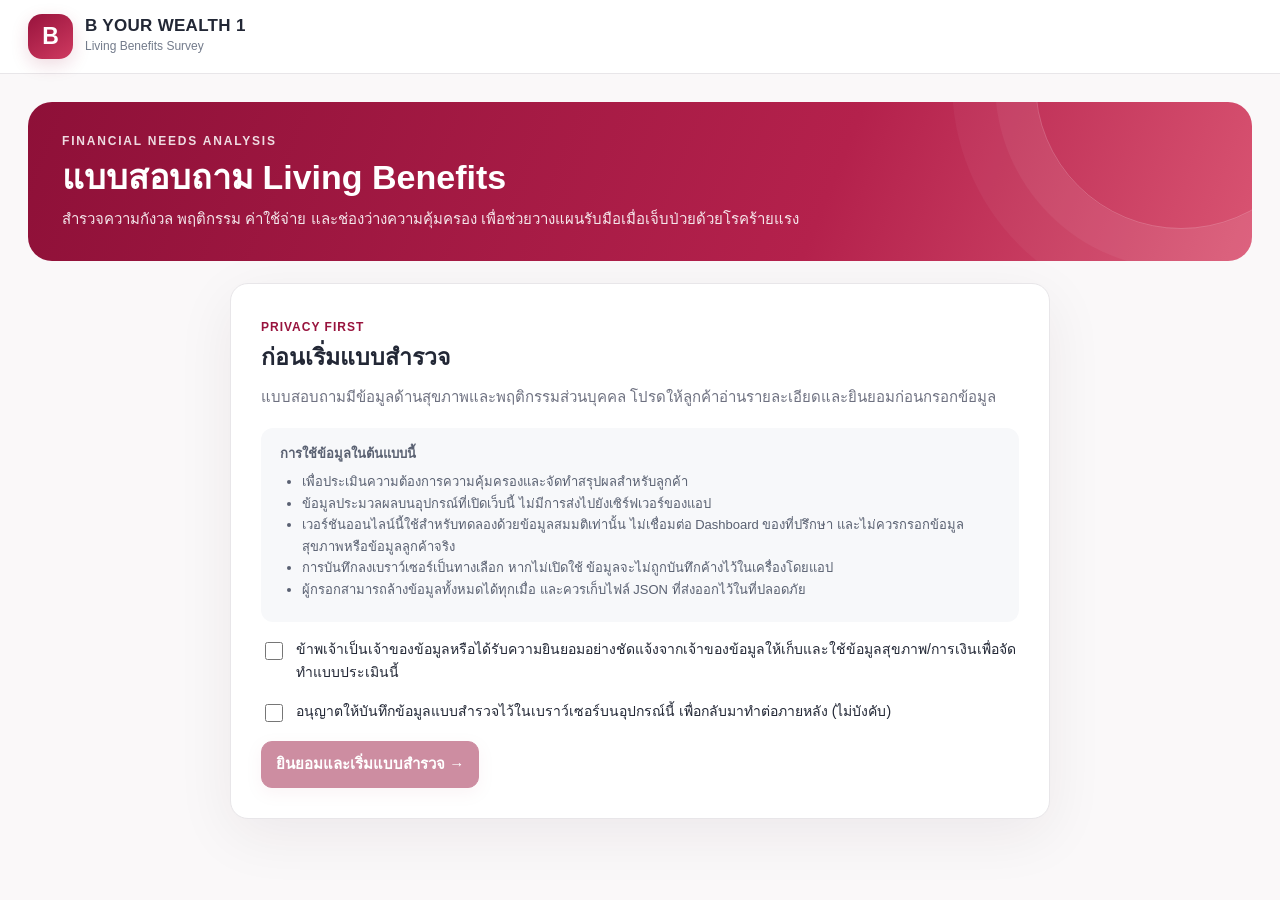
<file: index.html>
<!doctype html>
<html lang="th">
<head>
  <meta charset="UTF-8" />
  <meta name="viewport" content="width=device-width, initial-scale=1, viewport-fit=cover" />
  <meta name="theme-color" content="#9d173e" />
  <meta name="robots" content="noindex,nofollow" />
  <meta name="description" content="Living Benefits Survey — แบบสำรวจความต้องการความคุ้มครองโรคร้ายแรง" />
  <title>Living Benefits Survey | B Your Wealth 1</title>
  <style>
    :root{color-scheme:light;--wine:#98133d;--wine-dark:#780e30;--rose:#d34166;--pink:#fff0f3;--ink:#222735;--muted:#737b8b;--border:#e8e6e9;--bg:#faf8f9;--surface:#fff;--blue:#285d87;--green:#18846e;--radius:18px;--shadow:0 16px 60px rgba(46,21,35,.065)}
    [hidden]{display:none!important}*{box-sizing:border-box}html{scroll-behavior:smooth}body{margin:0;background:var(--bg);font-family:ui-sans-serif,-apple-system,BlinkMacSystemFont,"Noto Sans Thai","Sarabun","Segoe UI",sans-serif;color:var(--ink);line-height:1.65;font-size:15px}button,input,textarea{font:inherit}button{cursor:pointer}button:disabled{opacity:.48;cursor:not-allowed}a{color:var(--wine)}:focus-visible{outline:3px solid #c25276;outline-offset:3px} .hide{display:none!important}
    .topbar{background:#fff;border-bottom:1px solid var(--border);position:sticky;top:0;z-index:20}.topbar-inner{max-width:1300px;margin:auto;padding:14px 28px;display:flex;align-items:center;justify-content:space-between;gap:16px}.brand{display:flex;align-items:center;gap:12px;min-width:0}.brand-mark{width:45px;height:45px;background:linear-gradient(145deg,var(--wine),#cf3a60);border-radius:14px;display:grid;place-items:center;color:#fff;font-size:23px;font-weight:900;box-shadow:0 6px 18px #98133d27}.brand-name{font-weight:900;letter-spacing:.3px;font-size:17px;line-height:1.2}.brand-sub{font-size:12px;color:var(--muted)}.header-actions{display:flex;gap:8px;align-items:center;flex-wrap:wrap;justify-content:flex-end}
    .btn{border:1px solid var(--border);border-radius:11px;padding:10px 14px;background:#fff;font-weight:750;color:var(--ink);display:inline-flex;gap:7px;align-items:center;justify-content:center;transition:.15s ease}.btn:hover{border-color:#e4a4b5;background:#fff9fb}.btn.primary{background:var(--wine);color:#fff;border-color:var(--wine);box-shadow:0 5px 16px #9d173e18}.btn.primary:hover{background:var(--wine-dark)}.btn.outline{border-color:#e5a3b4;color:var(--wine);background:#fff}.btn.danger{color:#b32646;border-color:#f0c9d0}.btn.small{font-size:12px;padding:7px 10px}.btn:focus-visible{outline-offset:2px}.muted{color:var(--muted)}
    .wrap{max-width:1300px;margin:0 auto;padding:28px}.hero{background:linear-gradient(112deg,#8e1038 0%,#b4214c 65%,#d95472 100%);border-radius:24px;padding:30px 34px;color:white;position:relative;overflow:hidden;margin-bottom:22px}.hero:after{content:"";position:absolute;width:290px;height:290px;border:1px solid #ffffff35;border-radius:50%;right:-75px;top:-165px;box-shadow:0 0 0 40px #ffffff0d,0 0 0 83px #ffffff0a}.hero .eyebrow{font-size:12px;letter-spacing:1.8px;font-weight:800;opacity:.85}.hero h1{margin:3px 0 6px;font-size:clamp(24px,3vw,34px);line-height:1.35}.hero p{margin:0;opacity:.89;max-width:750px}.hero p,.hero h1,.hero .eyebrow{position:relative;z-index:1}
    .layout{display:grid;grid-template-columns:minmax(0,1fr) 320px;gap:21px;align-items:start}.main-card,.side-card,.privacy-gate{background:#fff;border:1px solid var(--border);border-radius:var(--radius);box-shadow:var(--shadow)}.main-card{padding:28px;min-width:0}.side-card{padding:22px;position:sticky;top:100px}.section-title{margin:0;color:var(--ink);font-size:23px;line-height:1.4}.section-sub{font-size:13px;color:var(--muted);margin:7px 0 21px}.step-head{display:flex;align-items:flex-start;gap:14px}.step-number{display:grid;place-items:center;flex:0 0 38px;height:38px;background:var(--pink);border-radius:12px;color:var(--wine);font-weight:900;font-size:17px}.stepnav{display:flex;gap:8px;overflow-x:auto;padding:4px 1px 15px;margin-bottom:18px;border-bottom:1px solid var(--border);scrollbar-width:thin}.step-pill{white-space:nowrap;display:flex;align-items:center;gap:7px;border:1px solid var(--border);background:#fff;border-radius:100px;padding:8px 12px;color:#7e8090;font-size:12px;font-weight:750}.step-pill .num{width:19px;height:19px;border-radius:50%;background:#f2eff1;display:grid;place-items:center;font-size:11px}.step-pill.current{background:var(--wine);color:#fff;border-color:var(--wine)}.step-pill.current .num{background:#ffffff2b}.step-pill.complete{border-color:#bde4d8;color:#167963}.step-pill.complete .num{background:#e0f5ed}
    .field{margin-bottom:18px}.label{display:block;font-size:14px;font-weight:800;margin-bottom:7px}.sub-label{font-size:12px;color:var(--muted);font-weight:500}.form-input{width:100%;min-height:44px;border:1px solid #dadce2;border-radius:11px;padding:10px 12px;background:white;color:var(--ink);outline:none;transition:border-color .15s,box-shadow .15s}.form-input:focus{border-color:var(--rose);box-shadow:0 0 0 3px #d3416618}.form-input[type=number]{appearance:textfield}.form-input::placeholder{color:#a5a6af}.fields-2{display:grid;grid-template-columns:1fr 1fr;gap:15px}.fields-3{display:grid;grid-template-columns:repeat(3,1fr);gap:15px}.grid-choices{display:grid;grid-template-columns:1fr 1fr;gap:10px}.choice{border:1px solid var(--border);background:#fff;border-radius:12px;padding:12px;min-height:52px;display:flex;gap:10px;align-items:flex-start;cursor:pointer;transition:.15s}.choice:hover{border-color:#dfa4b4;background:#fffafa}.choice:has(input:checked){background:#fff2f5;border-color:#d87592}.choice input{accent-color:var(--wine);width:18px;height:18px;flex:0 0 18px;margin:3px 0 0}.choice span{font-size:14px;line-height:1.5}.choice-row{display:flex;flex-wrap:wrap;gap:10px}.choice-row .choice{flex:1;min-width:135px}.section-divider{height:1px;background:var(--border);margin:24px 0}.section-caption{font-size:15px;font-weight:900;margin:22px 0 14px;color:var(--wine)}.tip{background:#f4f7fa;border:1px solid #e3ebf2;border-radius:12px;padding:12px 14px;color:#4e6074;font-size:13px;margin:18px 0}.tip.rose{background:#fff5f7;border-color:#f9dfe7;color:#89445b}.tip.success{background:#effaf6;border-color:#c8e9dd;color:#146d59}.foot-actions{margin-top:25px;padding-top:18px;border-top:1px solid var(--border);display:flex;justify-content:space-between;gap:12px}.foot-actions .btn{min-width:115px}.calc-line{background:#fcf7f9;border:1px solid #f3e4e9;border-radius:12px;padding:14px 16px;margin-top:12px;display:flex;align-items:center;justify-content:space-between;gap:12px}.calc-line strong{font-size:19px;color:var(--wine);white-space:nowrap}.calc-line small{color:var(--muted);display:block}.amount-row{display:grid;grid-template-columns:minmax(0,1fr) 170px 160px;align-items:center;gap:12px;margin:11px 0;padding:12px;border:1px solid var(--border);border-radius:12px}.amount-row strong{font-size:14px}.amount-row small{display:block;color:var(--muted);font-size:11px}.amount-row .form-input{min-width:0;text-align:right}.input-unit{position:relative}.input-unit .form-input{padding-right:46px}.unit{position:absolute;right:12px;top:50%;transform:translateY(-50%);font-size:12px;color:var(--muted);pointer-events:none}.panel{background:#f7f8fa;border:1px solid #ececf0;border-radius:15px;padding:18px;margin:17px 0}.panel h3{font-size:15px;margin:0 0 14px}.panel.orange{background:#fff5ef;border-color:#fae0cc}.note{font-size:12px;color:var(--muted)}.money-tag{font-feature-settings:"tnum" 1;font-variant-numeric:tabular-nums}
    .side-title{font-size:16px;font-weight:900;display:flex;align-items:center;justify-content:space-between;gap:6px;margin-bottom:14px}.side-stat{border-bottom:1px solid var(--border);padding:12px 0}.side-stat .stat-label{color:var(--muted);font-size:12px}.side-stat .stat-value{font-size:22px;font-weight:900;line-height:1.35;font-variant-numeric:tabular-nums;word-break:break-word}.side-stat.primary-stat .stat-value{color:var(--wine)}.side-stat:last-of-type{border-bottom:0}.bar-track{width:100%;height:9px;background:#f1e9ed;border-radius:20px;overflow:hidden;margin:14px 0 6px}.bar-fill{height:100%;background:linear-gradient(90deg,#bb2a52,#289a80);border-radius:20px;width:0%;transition:width .22s}.stat-description{font-size:12px;color:var(--muted)}.side-help{margin-top:17px;font-size:12px;line-height:1.7;color:var(--muted)}.footnote{font-size:11px;color:#7d7b88;line-height:1.7;margin:15px 3px 5px}.save-status{font-size:11px;color:var(--muted);display:flex;align-items:center;gap:6px}.dot{background:#c5c6cd;width:7px;height:7px;border-radius:50%}.dot.on{background:#1e9d75}.privacy-gate{padding:30px;max-width:820px;margin:0 auto}.privacy-gate h2{margin:0 0 8px;font-size:23px}.privacy-gate p{color:#6e7180;margin:0 0 18px}.gate-option{display:flex;align-items:flex-start;gap:10px;margin:16px 0;font-size:14px}.gate-option input{width:18px;height:18px;accent-color:var(--wine);flex:0 0 18px;margin-top:4px}.gate-box{background:#f7f8fa;padding:15px 19px;border-radius:12px;color:#596071;font-size:13px}.gate-box ul{margin:7px 0;padding-left:22px}.toast{position:fixed;left:50%;bottom:24px;transform:translateX(-50%) translateY(20px);opacity:0;pointer-events:none;max-width:90vw;text-align:center;background:#222735;color:#fff;padding:10px 16px;border-radius:12px;font-size:13px;box-shadow:0 10px 30px #0002;transition:.2s;z-index:90}.toast.show{opacity:1;transform:translateX(-50%) translateY(0)}.summary-list{display:grid;grid-template-columns:1fr 1fr;gap:10px}.summary-tile{padding:15px;border:1px solid var(--border);background:white;border-radius:13px}.summary-tile .v{font-weight:900;font-size:21px;color:var(--wine);font-variant-numeric:tabular-nums}.summary-tile .k{color:var(--muted);font-size:12px}.summary-tile.span{grid-column:1/-1;background:#fff3f7}.result-risk{margin-top:15px;padding:15px;border-radius:13px;background:#f7f8fa}.result-risk p{margin:4px 0 0;color:#5c6271;font-size:13px}.icon-title{display:inline-block;color:var(--wine);font-size:12px;letter-spacing:1px;font-weight:850}.report-only{display:none}.right{margin-left:auto}.currency{white-space:nowrap}.list-check{margin:10px 0;padding-left:20px;font-size:13px}.list-check li{margin:5px 0}.switch{display:flex;align-items:center;gap:7px;font-size:12px;color:#555c69;cursor:pointer;white-space:nowrap}.switch input{accent-color:var(--wine)}
    @media(max-width:1080px){.layout{grid-template-columns:minmax(0,1fr) 280px}.wrap{padding:20px}.topbar-inner{padding:12px 20px}.side-card{padding:17px}.amount-row{grid-template-columns:1fr 140px 125px}}
    @media(max-width:850px){.layout{grid-template-columns:1fr}.side-card{position:static;grid-row:2}.hero{padding:26px}.main-card{padding:20px}.stepnav{margin-bottom:17px}.brand-sub{display:none}}
    @media(max-width:620px){.wrap{padding:12px}.topbar-inner{padding:10px 12px}.header-actions .download-label{display:none}.header-actions{gap:5px}.header-actions .btn{padding:8px 9px;font-size:11px}.brand-mark{width:38px;height:38px;border-radius:11px;font-size:19px}.brand-name{font-size:13px}.hero{padding:22px 18px;border-radius:16px;margin-bottom:13px}.hero h1{font-size:24px}.hero p{font-size:13px}.main-card,.side-card{border-radius:14px}.main-card{padding:17px 14px}.fields-2,.fields-3,.grid-choices{grid-template-columns:1fr}.step-head{gap:10px}.section-title{font-size:19px}.step-number{flex-basis:33px;height:33px}.amount-row{grid-template-columns:1fr 1fr;gap:7px}.amount-row>div:first-child{grid-column:1/-1}.amount-row .label-amount{grid-column:1/-1}.amount-row.no-extra{grid-template-columns:1fr 1fr}.amount-row.no-extra .input-unit{grid-column:1/-1}.foot-actions .btn{min-width:100px}.calc-line strong{font-size:17px}.privacy-gate{padding:22px 17px}.summary-list{grid-template-columns:1fr}.summary-tile.span{grid-column:auto}.switch span{display:none}}
    @media print{html,body{background:white!important;color:#171717!important}.topbar,.wrap,.toast{display:none!important}.report-only{display:block!important;padding:2mm 4mm;font-size:11pt!important}.report-only h1{color:#98133d;font-size:20pt}.report-header{display:flex;justify-content:space-between;align-items:center;border-bottom:2px solid #98133d;padding-bottom:9px}.report-table{width:100%;border-collapse:collapse;margin:10px 0}.report-table td,.report-table th{padding:7px 8px;border:1px solid #dadada;text-align:left}.report-table td:last-child{text-align:right}.report-table th{background:#f5eef1}.report-highlight{background:#fff0f3;padding:13px;border:1px solid #e9bdcb;border-radius:6px;margin:15px 0}.report-grid{display:grid;grid-template-columns:1fr 1fr;gap:14px}.report-grid section{break-inside:avoid}.report-only footer{font-size:9pt;margin-top:16px;color:#777}.report-only h3{font-size:13pt;margin:12px 0 7px}}

    /* V2.1: self-contained and accessible A/B/C chart (no tracking, external fonts or packages). */
    .coverage-chart{margin:22px 0;background:#fff;border:1px solid #ead7df;border-radius:17px;padding:20px 20px 15px;box-shadow:0 8px 25px rgba(152,19,61,.035)}
    .chart-title{display:flex;align-items:center;gap:11px;margin-bottom:17px;color:#292734}.chart-title>span{font-size:29px;line-height:1}
    .chart-title strong{font-size:16px}.chart-title small{display:block;font-size:11px;color:#717684;font-weight:450}
    .chart-row{display:grid;grid-template-columns:96px minmax(0,1fr);gap:12px;align-items:center;margin:14px 0}
    .chart-label{font-size:13px;white-space:nowrap}.chart-label b{font-weight:900;display:inline-grid;place-items:center;width:25px;height:25px;border-radius:8px;background:#f9e8ee;color:#9b143e;margin-right:5px}
    .chart-right{display:flex;align-items:center;gap:12px;min-width:0}.chart-track{flex:1;background:#f2f0f2;height:18px;border-radius:12px;overflow:hidden;min-width:25px}
    .chart-bar{height:100%;border-radius:12px;transition:width .25s ease}.chart-bar.need{background:#a91e4a}.chart-bar.have{background:#19836d}.chart-bar.gap{background:#e7a341}
    .chart-right>strong{width:106px;text-align:right;font-size:13px;font-variant-numeric:tabular-nums;white-space:nowrap}
    .chart-caption{border-top:1px solid #f2e5eb;padding-top:11px;font-size:12px;color:#666b78;margin:16px 0 0;line-height:1.65}
    .chart-emoji{font-size:18px;line-height:1;margin-right:6px;vertical-align:middle}
    @media(max-width:620px){.coverage-chart{padding:14px 12px}.chart-row{grid-template-columns:73px minmax(0,1fr);gap:7px}.chart-label{font-size:11px}.chart-label b{width:21px;height:21px;font-size:11px;margin-right:3px}.chart-right{gap:5px;flex-direction:column;align-items:stretch}.chart-right>strong{width:auto;text-align:left;font-size:12px}.chart-track{flex:auto;width:100%;height:15px}}
    @media print{.coverage-chart{box-shadow:none;margin:12px 0;padding:12px;break-inside:avoid}.chart-title{margin-bottom:8px}.chart-row{margin:7px 0}.chart-track{height:12px}.chart-caption{margin:8px 0 0;padding-top:7px}.chart-bar{-webkit-print-color-adjust:exact;print-color-adjust:exact}}
    /* Print fix: keep the entire Section 4 (A/B/C table, chart and note) together on page 2. */
    @media print{
      .report-only .report-highlight{break-before:page;page-break-before:always;break-inside:avoid-page;page-break-inside:avoid;margin-top:0}
      .report-only .report-highlight .report-table,.report-only .report-highlight .coverage-chart{break-inside:avoid;page-break-inside:avoid}
    }
  </style>
</head>
<body>
  <header class="topbar"><div class="topbar-inner">
    <div class="brand"><div class="brand-mark">B</div><div><div class="brand-name">B YOUR WEALTH 1</div><div class="brand-sub">Living Benefits Survey</div></div></div>
    <div class="header-actions" id="headerActions" hidden>
      <label class="switch" title="บันทึกเฉพาะบนอุปกรณ์นี้"><input id="saveToggle" type="checkbox" /><span>บันทึกในเครื่อง</span></label>
      <button class="btn small" id="exportBtn" type="button" title="สำรองข้อมูลเป็นไฟล์ JSON">↓ <span class="download-label">สำรอง JSON</span></button>
      <button class="btn small danger" id="resetBtn" type="button" title="ลบข้อมูลแบบสำรวจ">เริ่มใหม่</button>
    </div>
  </div></header>
  <main class="wrap" id="wrap">
    <section class="hero"><div class="eyebrow">FINANCIAL NEEDS ANALYSIS</div><h1>แบบสอบถาม Living Benefits</h1><p>สำรวจความกังวล พฤติกรรม ค่าใช้จ่าย และช่องว่างความคุ้มครอง เพื่อช่วยวางแผนรับมือเมื่อเจ็บป่วยด้วยโรคร้ายแรง</p></section>
    <section id="gate" class="privacy-gate">
      <span class="icon-title">PRIVACY FIRST</span><h2>ก่อนเริ่มแบบสำรวจ</h2><p>แบบสอบถามมีข้อมูลด้านสุขภาพและพฤติกรรมส่วนบุคคล โปรดให้ลูกค้าอ่านรายละเอียดและยินยอมก่อนกรอกข้อมูล</p>
      <div class="gate-box"><strong>การใช้ข้อมูลในต้นแบบนี้</strong><ul><li>เพื่อประเมินความต้องการความคุ้มครองและจัดทำสรุปผลสำหรับลูกค้า</li><li>ข้อมูลประมวลผลบนอุปกรณ์ที่เปิดเว็บนี้ ไม่มีการส่งไปยังเซิร์ฟเวอร์ของแอป</li><li>เวอร์ชันออนไลน์นี้ใช้สำหรับทดลองด้วยข้อมูลสมมติเท่านั้น ไม่เชื่อมต่อ Dashboard ของที่ปรึกษา และไม่ควรกรอกข้อมูลสุขภาพหรือข้อมูลลูกค้าจริง</li><li>การบันทึกลงเบราว์เซอร์เป็นทางเลือก หากไม่เปิดใช้ ข้อมูลจะไม่ถูกบันทึกค้างไว้ในเครื่องโดยแอป</li><li>ผู้กรอกสามารถล้างข้อมูลทั้งหมดได้ทุกเมื่อ และควรเก็บไฟล์ JSON ที่ส่งออกไว้ในที่ปลอดภัย</li></ul></div>
      <label class="gate-option"><input type="checkbox" id="consentCheck" /><span>ข้าพเจ้าเป็นเจ้าของข้อมูลหรือได้รับความยินยอมอย่างชัดแจ้งจากเจ้าของข้อมูลให้เก็บและใช้ข้อมูลสุขภาพ/การเงินเพื่อจัดทำแบบประเมินนี้</span></label>
      <label class="gate-option"><input type="checkbox" id="rememberCheck" /><span>อนุญาตให้บันทึกข้อมูลแบบสำรวจไว้ในเบราว์เซอร์บนอุปกรณ์นี้ เพื่อกลับมาทำต่อภายหลัง (ไม่บังคับ)</span></label>
      <button class="btn primary" id="startBtn" disabled>ยินยอมและเริ่มแบบสำรวจ →</button>
    </section>
    <section class="layout" id="app" hidden>
      <div class="main-card"><nav class="stepnav" id="stepnav" aria-label="ขั้นตอนแบบสอบถาม"></nav><div id="stepContent"></div><div class="foot-actions"><button id="prevBtn" class="btn" type="button">← ย้อนกลับ</button><button id="nextBtn" class="btn primary" type="button">ถัดไป →</button></div></div>
      <aside class="side-card"><div class="side-title"><span>ภาพรวมความคุ้มครอง</span><span style="font-size:12px;color:var(--rose)">LIVE</span></div><div class="side-stat"><div class="stat-label">ค่าใช้จ่ายจำเป็นต่อเดือน</div><div class="stat-value money-tag" id="sideMonthly">฿0</div></div><div class="side-stat"><div class="stat-label">ความคุ้มครองที่ต้องการ (A)</div><div class="stat-value money-tag" id="sideDesired">฿0</div></div><div class="side-stat"><div class="stat-label">ความคุ้มครองที่มี (B)</div><div class="stat-value money-tag" id="sideCurrent">฿0</div></div><div class="side-stat primary-stat"><div class="stat-label">ความคุ้มครองที่ยังขาด (C)</div><div class="stat-value money-tag" id="sideGap">฿0</div></div><div class="bar-track"><div id="coverageBar" class="bar-fill"></div></div><div class="stat-description" id="coverageDesc">ยังไม่มีข้อมูลสำหรับประเมิน</div><div class="side-help">C = สูงสุดระหว่าง (A − B) กับ 0 บาท<br />เงินชดเชยรายวันและการจ่ายซ้ำในอนาคตไม่ได้รวมเป็นเงินก้อนอัตโนมัติ</div></aside>
    </section>
    <p class="footnote" id="bottomDisclaimer" hidden>หมายเหตุ: การคำนวณเป็นเพียงการประมาณเบื้องต้น ไม่ใช่คำแนะนำทางการแพทย์ คำยืนยันการรับประกัน หรือการรับรองว่าจะได้รับสินไหมจริง สิทธิประโยชน์ขึ้นกับเงื่อนไขกรมธรรม์และเงื่อนไขการเรียกร้องสินไหม</p>
  </main>
  <div id="printReport" class="report-only"></div><div id="toast" role="status" aria-live="polite" class="toast"></div>
<script>
'use strict';
const KEY='byourwealth_livingbenefits_v1';
const STEP_NAMES=['ความกังวล','พฤติกรรม','ค่าใช้จ่าย','ความคุ้มครอง','สรุปแผน'];
const STEP_ICONS=['🩺','🌿','🏠','🛡️','📊'];
const DISEASES=['โรคมะเร็ง','โรคปอดระยะสุดท้าย','โรคไตวายเรื้อรัง','โรคหลอดเลือดสมองแตก ตีบ หรืออุดตัน','กล้ามเนื้อหัวใจตายจากการขาดเลือด','โรคอัลไซเมอร์','โรคอื่น ๆ'];
const BEHAVIORS=['สูบบุหรี่ หรือได้รับมลพิษจากบุหรี่','ดื่มแอลกอฮอล์ เหล้า เบียร์','กินไม่เลือก กินรสจัด หวาน มัน เค็ม','ไม่ออกกำลังกาย หรือออกกำลังกายไม่เพียงพอ','เครียดบ่อย และภาวะจิตใจที่แย่ลง','ครอบครัวมีประวัติป่วยด้วยกลุ่มโรคร้ายแรง'];
const DEFAULT={customer:'',age:'',phone:'',advisor:'',advisorPhone:'',concern:'',diseases:[],otherDisease:'',behaviors:[],responsible:'',housePayment:'',houseBalance:'',carPayment:'',carBalance:'',household:'',educationSemester:'',termsPerYear:'2',parents:'',travel:'',others:'',reserveYears:'3',desiredOverride:'',ciOnce:'',ciRepeat:'',ciDailyFund:'',ciDailyRate:'',risk:''};
let data={...DEFAULT},step=0,consented=false,remember=false,toastTimer=null;
const $=s=>document.querySelector(s);
const el=(tag,attrs={},children='')=>{const n=document.createElement(tag);for(const [k,v] of Object.entries(attrs)){if(k==='text')n.textContent=v;else n.setAttribute(k,v)}if(children)n.innerHTML=children;return n};
function escapeHTML(v){return String(v??'').replace(/[&<>"']/g,ch=>({'&':'&amp;','<':'&lt;','>':'&gt;','"':'&quot;',"'":'&#39;'}[ch]))}
function num(v){const n=Number(String(v??'').replaceAll(',',''));return Number.isFinite(n)&&n>0?n:0}
function money(v){return '฿'+Math.round(v).toLocaleString('th-TH',{maximumFractionDigits:0})}
function exactMoney(v){return Number(v).toLocaleString('th-TH',{minimumFractionDigits:0,maximumFractionDigits:2})}
function rawMoney(v){let s=String(v??'').replace(/,/g,'').replace(/[^\d.]/g,'');let parts=s.split('.');return parts[0]+(parts.length>1?'.'+parts.slice(1).join('').slice(0,2):'')}
function displayMoney(v){const raw=rawMoney(v);if(!raw)return '';const p=raw.split('.');const l=(p[0]||'0').replace(/\B(?=(\d{3})+(?!\d))/g,',');return l+(p.length>1?'.'+p[1]:'')}
function sanitizeObject(src){const next={...DEFAULT};if(!src||typeof src!=='object'||Array.isArray(src))return next;for(const k of Object.keys(DEFAULT)){if(k==='diseases'||k==='behaviors'){const allowed=k==='diseases'?DISEASES:BEHAVIORS;next[k]=Array.isArray(src[k])?src[k].filter(x=>allowed.includes(x)):[];}else if(typeof src[k]==='string'||typeof src[k]==='number'){next[k]=String(src[k]).slice(0,200);}}return next}
function stats(){const monthly=num(data.housePayment)+num(data.carPayment)+num(data.household)+num(data.educationSemester)*Math.min(12,num(data.termsPerYear))/12+num(data.parents)+num(data.travel)+num(data.others);const annual=monthly*12,base=annual*num(data.reserveYears);const desired=String(data.desiredOverride).trim()!==''?num(data.desiredOverride):base;const current=num(data.ciOnce)+num(data.ciRepeat);const gap=Math.max(0,desired-current);return{monthly,annual,base,desired,current,gap,coverage:desired>0?Math.min(100,current/desired*100):0}}
function msg(t){$('#toast').textContent=t;$('#toast').classList.add('show');clearTimeout(toastTimer);toastTimer=setTimeout(()=>$('#toast').classList.remove('show'),2600)}
function persist(){if(!consented)return;if(remember){try{localStorage.setItem(KEY,JSON.stringify({version:1,consented:true,remember:true,step,data}));setSaveStatus(true)}catch(e){setSaveStatus(false);msg('บันทึกไม่สำเร็จ อาจเป็นเพราะพื้นที่อุปกรณ์ไม่เพียงพอ')}}else{try{localStorage.removeItem(KEY)}catch(e){}setSaveStatus(false)}}
function setSaveStatus(on){const toggle=$('#saveToggle');if(toggle)toggle.checked=on&&remember}
function showApp(){consented=true;$('#gate').hidden=true;$('#app').hidden=false;$('#headerActions').hidden=false;$('#bottomDisclaimer').hidden=false;$('#saveToggle').checked=remember;render()}
function input(name,label,opt={}){const type=opt.type||'text',val=data[name]??'';const c=opt.money?'money':'';return `<div class="field"><label class="label" for="f-${name}">${label}${opt.help?` <span class="sub-label">${opt.help}</span>`:''}</label><div class="${opt.unit?'input-unit':''}"><input class="form-input ${c}" id="f-${name}" data-field="${name}" type="${type==='number'?'number':type==='tel'?'tel':'text'}" ${opt.money?'inputmode="decimal"':type==='number'?'min="0" step="1"':''} value="${escapeHTML(opt.money?displayMoney(val):val)}" placeholder="${escapeHTML(opt.placeholder|| (opt.money?'0':'ระบุข้อมูล'))}" autocomplete="off" />${opt.unit?`<span class="unit">${escapeHTML(opt.unit)}</span>`:''}</div></div>`}
function radioGroup(name,values){return `<div class="choice-row">${values.map(([v,title])=>`<label class="choice"><input type="radio" name="${name}" data-field="${name}" value="${escapeHTML(v)}" ${data[name]===v?'checked':''} /><span>${escapeHTML(title)}</span></label>`).join('')}</div>`}
function checkboxChoices(name,values){return `<div class="grid-choices">${values.map(title=>`<label class="choice"><input type="checkbox" data-array="${name}" value="${escapeHTML(title)}" ${data[name].includes(title)?'checked':''} /><span>${escapeHTML(title)}</span></label>`).join('')}</div>`}
function amountRow(name,label,help='',extra=''){return `<div class="amount-row ${extra?'':'no-extra'}"><div><strong>${label}</strong>${help?`<small>${help}</small>`:''}</div><div class="input-unit"><input aria-label="${label}" class="form-input money" data-field="${name}" inputmode="decimal" value="${escapeHTML(displayMoney(data[name]))}" placeholder="0"/><span class="unit">บาท</span></div>${extra||''}</div>`}
function stepOne(){return `<div class="step-head"><span class="step-number">01</span><div><h2 class="section-title">🩺 คุณกังวลว่าจะเป็นโรคร้ายแรงหรือไม่?</h2><p class="section-sub">ระบุข้อมูลพื้นฐานและโรคร้ายแรงที่กังวล (เลือกได้มากกว่า 1 ข้อ)</p></div></div><div class="panel"><h3>ข้อมูลลูกค้า <span class="sub-label">(ไม่บังคับ)</span></h3><div class="fields-3">${input('customer','ชื่อผู้รับแบบสำรวจ',{placeholder:'ชื่อหรือรหัสลูกค้า'})}${input('age','อายุ',{type:'number',placeholder:'ปี'})}${input('phone','เบอร์ติดต่อ',{type:'tel',placeholder:'ไม่บังคับ'})}</div></div><div class="field"><label class="label">ความกังวลเกี่ยวกับโรคร้ายแรง</label>${radioGroup('concern',[['worried','กังวล'],['not-worried','ไม่กังวล']])}</div><div class="section-caption">โรคร้ายแรงที่กังวล</div>${checkboxChoices('diseases',DISEASES)}<div style="margin-top:16px">${input('otherDisease','ระบุโรคอื่น ๆ',{placeholder:'เช่น โรคที่กังวลเป็นพิเศษ'})}</div><div class="tip">โรคและความกังวลที่ระบุใช้เพื่อประกอบการสำรวจความต้องการ ไม่ใช่การวินิจฉัยโรคหรือประเมินความเสี่ยงทางการแพทย์</div>`}
function stepTwo(){return `<div class="step-head"><span class="step-number">02</span><div><h2 class="section-title">🌿 คุณมีพฤติกรรมเหล่านี้หรือไม่?</h2><p class="section-sub">เลือกพฤติกรรมหรือปัจจัยที่เกี่ยวข้อง (เลือกได้หลายข้อ หรือไม่เลือกเลย)</p></div></div>${checkboxChoices('behaviors',BEHAVIORS)}<div class="tip rose">ข้อมูลชุดนี้เป็นข้อมูลสุขภาพ/พฤติกรรมที่อาจมีความอ่อนไหว โปรดใช้เท่าที่จำเป็นตามวัตถุประสงค์ที่ลูกค้ายินยอม และอย่าใช้เพื่อตัดสินว่าบุคคลใดจะป่วยแน่นอน</div>`}
function stepThree(){const s=stats();return `<div class="step-head"><span class="step-number">03</span><div><h2 class="section-title">🏠 เตรียมพร้อมรับมือค่าใช้จ่ายแล้วหรือยัง?</h2><p class="section-sub">ประเมินภาระค่าใช้จ่ายของครอบครัว หากไม่สามารถทำงานหรือมีรายได้ตามปกติ</p></div></div><div class="field"><label class="label">คุณเป็นผู้รับผิดชอบค่าใช้จ่ายสำคัญในครอบครัวหรือไม่?</label>${radioGroup('responsible',[['yes','ใช่'],['no','ไม่ใช่']])}</div><div class="section-divider"></div><div class="section-caption">ภาระหนี้สินรายเดือน</div><div class="fields-2">${input('housePayment','สินเชื่อบ้าน — ผ่อนต่อเดือน',{money:true,unit:'บาท'})}${input('houseBalance','ยอดหนี้บ้านคงเหลือ',{money:true,unit:'บาท'})}${input('carPayment','สินเชื่อรถยนต์ — ผ่อนต่อเดือน',{money:true,unit:'บาท'})}${input('carBalance','ยอดหนี้รถคงเหลือ',{money:true,unit:'บาท'})}</div><div class="section-caption">ค่าใช้จ่ายจำเป็นของครอบครัว</div><div class="fields-2">${input('household','อุปโภคบริโภค',{money:true,unit:'บาท/เดือน'})}${input('parents','ค่าเลี้ยงดูบุพการี',{money:true,unit:'บาท/เดือน'})}${input('travel','ค่าน้ำมันและเดินทาง',{money:true,unit:'บาท/เดือน'})}${input('others','ค่าใช้จ่ายอื่น ๆ',{money:true,unit:'บาท/เดือน'})}${input('educationSemester','ค่าการศึกษาบุตร',{money:true,unit:'บาท/เทอม'})}${input('termsPerYear','จำนวนเทอมต่อปี',{type:'number',placeholder:'2'})}</div><div class="tip">ค่าการศึกษาจะแปลงเป็นรายเดือนจาก <strong>ค่าเทอม × จำนวนเทอมต่อปี ÷ 12</strong> ส่วนยอดหนี้คงเหลือแสดงเพื่อประกอบการพิจารณา แต่ไม่บวกซ้ำกับค่างวดรายเดือนโดยอัตโนมัติ</div><div class="calc-line"><div><b>รวมค่าใช้จ่ายที่จำเป็นต่อเดือน</b><small>อัปเดตตามจำนวนเงินที่กรอก</small></div><strong class="money-tag" id="monthlyInline">${money(s.monthly)}</strong></div><div class="calc-line"><div><b>รวมค่าใช้จ่ายที่จำเป็นต่อปี (ก)</b><small>ค่าใช้จ่ายต่อเดือน × 12</small></div><strong class="money-tag" id="annualInline">${money(s.annual)}</strong></div><div style="margin-top:22px">${input('reserveYears','อยากให้มีเงินรองรับค่าใช้จ่ายต่อไปอีกกี่ปี? (ข)',{type:'number',placeholder:'3'})}</div>`}
function stepFour(){const s=stats();return `<div class="step-head"><span class="step-number">04</span><div><h2 class="section-title">🛡️ ประเมินความคุ้มครองโรคร้ายแรง</h2><p class="section-sub">เปรียบเทียบจำนวนความคุ้มครองที่ต้องการกับสิทธิประโยชน์ที่มีอยู่</p></div></div><div class="panel"><span class="icon-title">A · ความคุ้มครองที่ต้องการ</span><div class="calc-line"><div><b>ประมาณการจากค่าใช้จ่าย (ก × ข)</b><small>ค่าใช้จ่ายต่อปี × จำนวนปีสำรอง</small></div><strong id="baseInline">${money(s.base)}</strong></div><div style="margin-top:17px">${input('desiredOverride','ความคุ้มครองที่ต้องการจริง (กำหนดเองได้)',{money:true,unit:'บาท',help:'เว้นว่างเพื่อใช้ยอดคำนวณอัตโนมัติ'})}</div></div><div class="panel"><span class="icon-title">B · ความคุ้มครองที่มีอยู่</span>${amountRow('ciOnce','ประกันโรคร้ายแรงแบบเจอจ่ายจบ','จำนวนเงินก้อนที่คาดว่าจะได้รับเมื่อเข้าเงื่อนไข')}${amountRow('ciRepeat','ประกันโรคร้ายแรงแบบเป็นซ้ำคุ้มครอง','กรอกเฉพาะเงินก้อนที่จ่ายได้ในการเรียกร้องครั้งแรก')}${amountRow('ciDailyFund','ความคุ้มครองค่าชดเชย','ทุนความคุ้มครองตามที่ระบุในกรมธรรม์')}${amountRow('ciDailyRate','ค่าชดเชยรายวัน','ต่อวันตามเงื่อนไขกรมธรรม์')}<p class="note">ระบบรวม B เฉพาะเงินก้อนที่อาจใช้ได้ในครั้งแรก (เจอจ่ายจบ + ผลประโยชน์ครั้งแรกของแบบจ่ายซ้ำ) ไม่รวมค่าชดเชยรายวันหรือเงินจ่ายซ้ำในอนาคต เพราะมีเงื่อนไขและหน่วยการจ่ายต่างกัน ต้องตรวจสอบความซ้ำซ้อนและข้อยกเว้นของกรมธรรม์จริง</p><div class="calc-line"><div><b>รวมความคุ้มครองที่มี (B)</b><small>จำนวนเงินก้อนที่นำมาประเมิน</small></div><strong id="existingInline">${money(s.current)}</strong></div></div><div class="panel orange"><span class="icon-title">C · ช่องว่างความคุ้มครอง</span><div class="calc-line"><div><b>ยังขาดความคุ้มครอง (A − B)</b><small>หากผลลบติดลบจะแสดง 0 บาท</small></div><strong id="gapInline">${money(s.gap)}</strong></div></div>`}
function coverageChart(s){
  const max=Math.max(1,s.desired,s.current,s.gap);
  const rows=[['A','ต้องการ',s.desired,'need'],['B','มีอยู่',s.current,'have'],['C','ยังขาด',s.gap,'gap']];
  return `<section class="coverage-chart" aria-label="กราฟเปรียบเทียบความคุ้มครองที่ต้องการ ที่มี และที่ยังขาด"><div class="chart-title"><span aria-hidden="true">📊</span><div><strong>กราฟสรุปความคุ้มครอง A / B / C</strong><small>หน่วย: บาท · แสดงตัวเลขทั้งสามค่าเทียบกับค่าสูงสุด</small></div></div>${rows.map(([key,label,value,cls])=>`<div class="chart-row"><div class="chart-label"><b>${key}</b>${label}</div><div class="chart-right"><div class="chart-track" role="img" aria-label="${key} ${label} ${money(value)}"><div class="chart-bar ${cls}" style="width:${Math.min(100,Math.max(0,100*value/max)).toFixed(1)}%"></div></div><strong>${money(value)}</strong></div></div>`).join('')}<p class="chart-caption">🛡️ มีความคุ้มครองประมาณ <strong>${s.desired>0?Math.round(Math.min(100,s.coverage))+'%':'—'}</strong> ของที่ต้องการ · C = สูงสุดระหว่าง (A − B) และ 0 บาท กราฟแสดงแต่ละค่าตามสัดส่วน ไม่ใช่ยอดเงินที่ต้องนำมาบวกกัน</p></section>`;
}
function stepFive(){const s=stats();const dname=data.diseases.length?data.diseases.join(', '):'ไม่ได้เลือก';const beh=data.behaviors.length?data.behaviors.join(', '):'ไม่ได้เลือก';return `<div class="step-head"><span class="step-number">05</span><div><h2 class="section-title">📊 วางแผนรับมือความเสี่ยง</h2><p class="section-sub">ทบทวนผลประเมินและเลือกแนวทางจัดการค่าใช้จ่ายกรณีเจ็บป่วย</p></div></div><div class="field"><label class="label">วิธีจัดการค่าใช้จ่ายกรณีป่วยด้วยโรคร้ายแรง</label>${radioGroup('risk',[['self','ยอมรับความเสี่ยงด้วยตัวเอง (ใช้เงินออมหรือทรัพย์สิน)'],['transfer','โอนความเสี่ยง (พิจารณาความคุ้มครองเพิ่มเติม)']])}</div><div class="section-caption">สรุปการประเมินเบื้องต้น</div><div class="summary-list"><div class="summary-tile"><div class="k">ค่าใช้จ่ายจำเป็นต่อเดือน</div><div class="v">${money(s.monthly)}</div></div><div class="summary-tile"><div class="k">สำรองเงินไว้</div><div class="v">${exactMoney(num(data.reserveYears))} ปี</div></div><div class="summary-tile"><div class="k">ความคุ้มครองที่ต้องการ A</div><div class="v">${money(s.desired)}</div></div><div class="summary-tile"><div class="k">ความคุ้มครองที่มี B</div><div class="v">${money(s.current)}</div></div><div class="summary-tile span"><div class="k">ความคุ้มครองที่ยังขาด C</div><div class="v">${money(s.gap)}</div></div></div>${coverageChart(s)}<div class="result-risk"><b>ผลสำรวจความกังวลและพฤติกรรม</b><p><b>ความกังวล:</b> ${data.concern==='worried'?'กังวล':data.concern==='not-worried'?'ไม่กังวล':'ยังไม่ระบุ'}<br/><b>โรคที่เลือก:</b> ${escapeHTML(dname)}${data.otherDisease?' ('+escapeHTML(data.otherDisease)+')':''}<br/><b>พฤติกรรมที่เลือก:</b> ${escapeHTML(beh)}</p></div><div class="section-caption">ข้อมูลผู้ดูแลแบบสำรวจ <span class="sub-label">(ไม่บังคับ)</span></div><div class="fields-2">${input('advisor','ชื่อผู้แนะนำ/ผู้ดูแล',{placeholder:'ชื่อที่ปรึกษา'})}${input('advisorPhone','เบอร์ติดต่อ',{type:'tel',placeholder:'เบอร์ติดต่อ'})}</div><div class="tip success">การสำรวจนี้ใช้เพื่อประกอบการสนทนาเรื่องความต้องการคุ้มครอง ควรพิจารณาทุนประกันเดิม ข้อยกเว้น ระยะเวลารอคอย ความสามารถในการชำระเบี้ย และความเหมาะสมของแผนก่อนตัดสินใจ</div><div class="choice-row"><button class="btn primary" id="printBtn" type="button">⎙ พิมพ์ / บันทึกเป็น PDF</button><button class="btn outline" id="importBtn" type="button">↑ นำเข้า JSON</button><input id="importFile" type="file" accept=".json,application/json" hidden /></div>`}
const renderer=[stepOne,stepTwo,stepThree,stepFour,stepFive];
function render(){if(!consented)return;$('#stepnav').innerHTML=STEP_NAMES.map((n,i)=>`<button type="button" class="step-pill ${i===step?'current':i<step?'complete':''}" data-goto="${i}" ${i===step?'aria-current="step"':''}><span class="num">${i<step?'✓':i+1}</span>${STEP_ICONS[i]} ${n}</button>`).join('');$('#stepContent').innerHTML=renderer[step]();$('#prevBtn').disabled=step===0;$('#nextBtn').textContent=step===4?'ดูผลสรุป ⎙':'ถัดไป →';updateSummary();persist()}
function updateSummary(){const s=stats();[['#sideMonthly',s.monthly],['#sideDesired',s.desired],['#sideCurrent',s.current],['#sideGap',s.gap],['#monthlyInline',s.monthly],['#annualInline',s.annual],['#baseInline',s.base],['#existingInline',s.current],['#gapInline',s.gap]].forEach(([sel,value])=>{const n=$(sel);if(n)n.textContent=money(value)});$('#coverageBar').style.width=s.coverage+'%';$('#coverageDesc').textContent=s.desired>0?'มีความคุ้มครองประมาณ '+Math.round(s.coverage)+'% ของที่ต้องการ':'ยังไม่มีข้อมูลสำหรับประเมิน';if(step===4){for(const [sel,value] of [['.summary-tile:nth-child(1) .v',s.monthly],['.summary-tile:nth-child(3) .v',s.desired],['.summary-tile:nth-child(4) .v',s.current],['.summary-tile:nth-child(5) .v',s.gap]]){const n=$(sel);if(n)n.textContent=money(value)}}}
function fieldUpdated(target){const key=target.dataset.field;if(target.dataset.array){const ar=target.dataset.array;const val=target.value;if(target.checked&&!data[ar].includes(val))data[ar].push(val);else if(!target.checked)data[ar]=data[ar].filter(x=>x!==val)}else if(key){if(target.type==='radio')data[key]=target.value;else if(target.classList.contains('money')){const old=target.value;const before=old.slice(0,target.selectionStart??old.length).replace(/[^\d.]/g,'').length;const raw=rawMoney(old);data[key]=raw;const out=displayMoney(raw);target.value=out;let pos=0,count=0;while(pos<out.length&&count<before){if(/[\d.]/.test(out[pos]))count++;pos++}try{target.setSelectionRange(pos,pos)}catch(e){}}else data[key]=target.value.slice(0,200)}updateSummary();persist()}
function makeReport(){const s=stats();const list=x=>x.length?x.map(escapeHTML).join(' • '):'ไม่ได้ระบุ';const risk=data.risk==='self'?'รับความเสี่ยงด้วยตนเอง':data.risk==='transfer'?'พิจารณาโอนความเสี่ยง':'ยังไม่ได้เลือก';const d=new Date().toLocaleDateString('th-TH',{year:'numeric',month:'long',day:'numeric'});$('#printReport').innerHTML=`<div class="report-header"><div><h1>Living Benefits Survey</h1><div>B YOUR WEALTH 1 · รายงานประเมินความคุ้มครองเบื้องต้น</div></div><div>วันที่ ${escapeHTML(d)}</div></div><p><b>ผู้รับแบบสำรวจ:</b> ${escapeHTML(data.customer||'ไม่ระบุ')} &nbsp;&nbsp; <b>อายุ:</b> ${escapeHTML(data.age||'-')} ปี &nbsp;&nbsp; <b>โทร:</b> ${escapeHTML(data.phone||'-')}</p><div class="report-grid"><section><h3>1. ความกังวลเกี่ยวกับโรคร้ายแรง</h3><p>ความกังวล: ${data.concern==='worried'?'กังวล':data.concern==='not-worried'?'ไม่กังวล':'ไม่ระบุ'}<br/>โรคที่กังวล: ${list(data.diseases)}${data.otherDisease?' / '+escapeHTML(data.otherDisease):''}</p></section><section><h3>2. พฤติกรรมที่เลือก</h3><p>${list(data.behaviors)}</p></section></div><h3>3. ภาระค่าใช้จ่ายและเงินสำรอง</h3><table class="report-table"><tr><th>รายการ</th><th>จำนวน</th></tr>${[['ผ่อนบ้านต่อเดือน',num(data.housePayment)],['ยอดหนี้บ้านคงเหลือ (ไม่รวมในสูตร)',num(data.houseBalance)],['ผ่อนรถต่อเดือน',num(data.carPayment)],['ยอดหนี้รถคงเหลือ (ไม่รวมในสูตร)',num(data.carBalance)],['อุปโภคบริโภคต่อเดือน',num(data.household)],['การศึกษาบุตรต่อเทอม',num(data.educationSemester)],['เลี้ยงดูบุพการีต่อเดือน',num(data.parents)],['การเดินทางต่อเดือน',num(data.travel)],['ค่าใช้จ่ายอื่น ๆ ต่อเดือน',num(data.others)],['ค่าใช้จ่ายรวมต่อเดือน',s.monthly],['ค่าใช้จ่ายรวมต่อปี',s.annual]].map(([k,v])=>`<tr><td>${k}</td><td>${money(v)}</td></tr>`).join('')}</table><div class="report-highlight"><b>4. ความคุ้มครอง</b><table class="report-table"><tr><td>A — ต้องการ (${exactMoney(num(data.reserveYears))} ปี)</td><td><b>${money(s.desired)}</b></td></tr><tr><td>B — มีอยู่ (เงินก้อนครั้งแรก)</td><td><b>${money(s.current)}</b></td></tr><tr><td>C — ยังขาด (A − B)</td><td><b>${money(s.gap)}</b></td></tr></table>${coverageChart(s)}<small>ค่าชดเชยรายวัน ${money(num(data.ciDailyRate))}/วัน · ทุนค่าชดเชย ${money(num(data.ciDailyFund))} — ไม่ถูกนำมารวมกับเงินก้อน B</small></div><p><b>5. แนวทาง:</b> ${risk}</p><p><b>ผู้ดูแล:</b> ${escapeHTML(data.advisor||'-')} &nbsp; <b>โทร:</b> ${escapeHTML(data.advisorPhone||'-')}</p><footer>เอกสารนี้เป็นการประเมินเบื้องต้น ไม่ใช่เอกสารยืนยันความคุ้มครองหรือการรับประกันภัย ผลประโยชน์จริงขึ้นกับสัญญาและเงื่อนไขกรมธรรม์ และควรเก็บข้อมูลส่วนบุคคลนี้อย่างปลอดภัย</footer>`}
function printSurvey(){makeReport();window.print()}
function downloadJson(){const out={app:'B Your Wealth 1 Living Benefits Survey',version:1,exportedAt:new Date().toISOString(),data};const blob=new Blob([JSON.stringify(out,null,2)],{type:'application/json'});const url=URL.createObjectURL(blob);const a=document.createElement('a');const safe=(data.customer||'customer').replace(/[^a-zA-Z0-9ก-๙\-_]/g,'_').slice(0,35);a.href=url;a.download=`living-benefits-${safe}-${new Date().toISOString().slice(0,10)}.json`;document.body.appendChild(a);a.click();a.remove();setTimeout(()=>URL.revokeObjectURL(url),1000);msg('ดาวน์โหลดข้อมูล JSON แล้ว — โปรดจัดเก็บอย่างปลอดภัย')}
$('#consentCheck').addEventListener('change',e=>$('#startBtn').disabled=!e.target.checked);
$('#startBtn').addEventListener('click',()=>{if(!$('#consentCheck').checked)return;remember=$('#rememberCheck').checked;showApp();msg(remember?'เริ่มสำรวจแล้ว · เปิดการบันทึกในเครื่อง':'เริ่มสำรวจแล้ว · ยังไม่ได้เปิดการบันทึกในเครื่อง')});
$('#saveToggle').addEventListener('change',e=>{remember=e.target.checked;persist();msg(remember?'เปิดการบันทึกในเบราว์เซอร์แล้ว':'ปิดการบันทึกและลบข้อมูลที่เคยบันทึกบนเบราว์เซอร์แล้ว')});
$('#stepContent').addEventListener('input',e=>{if(e.target.matches('input[data-field]:not([type="radio"])'))fieldUpdated(e.target)});
$('#stepContent').addEventListener('change',e=>{if(e.target.matches('input[type="radio"][data-field],input[data-array]'))fieldUpdated(e.target)});
$('#stepnav').addEventListener('click',e=>{const b=e.target.closest('[data-goto]');if(!b)return;step=Number(b.dataset.goto);render();window.scrollTo({top:0,behavior:'smooth'})});
$('#nextBtn').addEventListener('click',()=>{if(step===4){printSurvey();return}step=Math.min(4,step+1);render();window.scrollTo({top:0,behavior:'smooth'})});
$('#prevBtn').addEventListener('click',()=>{step=Math.max(0,step-1);render();window.scrollTo({top:0,behavior:'smooth'})});
$('#exportBtn').addEventListener('click',downloadJson);
$('#resetBtn').addEventListener('click',()=>{if(!confirm('ต้องการลบข้อมูลแบบสำรวจทั้งหมดบนหน้านี้และในเบราว์เซอร์หรือไม่?'))return;try{localStorage.removeItem(KEY)}catch(e){}data={...DEFAULT};step=0;consented=false;remember=false;$('#app').hidden=true;$('#headerActions').hidden=true;$('#bottomDisclaimer').hidden=true;$('#gate').hidden=false;$('#consentCheck').checked=false;$('#rememberCheck').checked=false;$('#startBtn').disabled=true;msg('ล้างข้อมูลแล้ว')});
$('#stepContent').addEventListener('click',e=>{if(e.target.closest('#printBtn'))printSurvey();if(e.target.closest('#importBtn'))$('#importFile')?.click()});
$('#stepContent').addEventListener('change',async e=>{if(e.target.id!=='importFile')return;const file=e.target.files?.[0];if(!file)return;try{if(file.size>200000)throw Error('ไฟล์ใหญ่เกินไป');const parsed=JSON.parse(await file.text());if(parsed.version!==1||!parsed.data)throw Error('รูปแบบไฟล์ไม่รองรับ');if(!confirm('นำเข้าไฟล์นี้แทนข้อมูลแบบสำรวจปัจจุบันหรือไม่?'))return;data=sanitizeObject(parsed.data);persist();render();msg('นำเข้าข้อมูลเรียบร้อยแล้ว')}catch(err){msg('ไม่สามารถนำเข้าไฟล์: '+err.message)}});
try{const saved=localStorage.getItem(KEY);if(saved){const restored=JSON.parse(saved);if(restored.version===1&&restored.consented===true&&restored.remember===true){data=sanitizeObject(restored.data);remember=true;step=Math.min(4,Math.max(0,Number(restored.step)||0));showApp()}}}catch(e){console.warn('Unable to restore survey:',e)}
</script>
</body>
</html>
</file>
